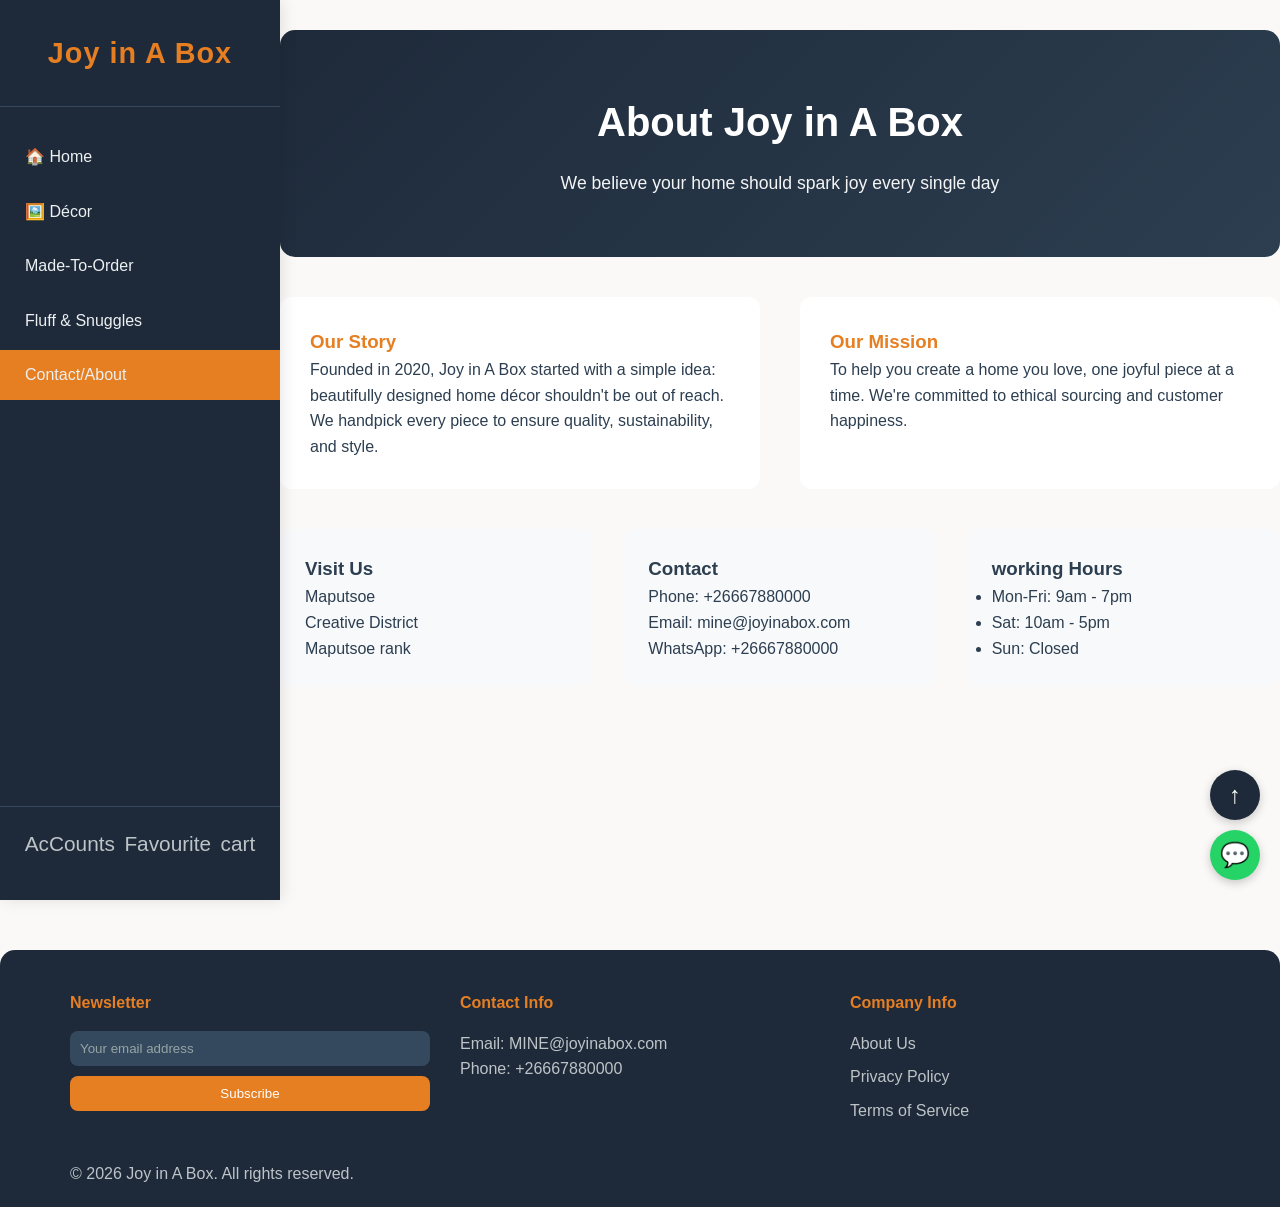
<file: contact.html>
<!DOCTYPE html>
<html lang="en">
<head>
    <meta charset="UTF-8">
    <meta name="viewport" content="width=device-width, initial-scale=1.0">
    <title>Joy in A Box - Contact & About</title>
    <link rel="stylesheet" href="styles.css">
</head>
<body>

<div class="app-wrapper">
    <aside class="sidebar">
        <div class="logo-side">
            <a href="index.html"><h1>Joy in A Box</h1></a>
        </div>
        <nav class="side-nav">
            <ul>
                <li><a href="index.html">🏠 Home</a></li>
                <li><a href="decor.html">🖼️ Décor</a>
                    <ul class="submenu-side">
                        <li><a href="#">Wall Art</a></li>
                        <li><a href="#">Vases</a></li>
                        <li><a href="#">Clocks</a></li>
                    </ul>
                </li>
                <li><a href="made-to-order.html">Made-To-Order</a></li>
                <li><a href="fluff-snuggles.html"> Fluff & Snuggles</a></li>
                <li><a href="contact.html" class="active"> Contact/About</a></li>
            </ul>
        </nav>
        <div class="top-icons-side">
            <a href="#">AcCounts</a>
            <a href="#">Favourite</a>
            <a href="#">cart</a>
        </div>
    </aside>

    <main class="main-content"
        <div class="container">
            <section class="hero-side" style="background: linear-gradient(135deg, #1e2a3a, #2c3e50);">
                <h2>About Joy in A Box</h2>
                <p>We believe your home should spark joy every single day</p>
            </section>

            <div style="display: grid; grid-template-columns: repeat(auto-fit, minmax(300px, 1fr)); gap: 40px; margin: 40px 0;">
                <div style="background: white; padding: 30px; border-radius: 12px;">
                    <h3 style="color: #e67e22;">Our Story</h3>
                    <p>Founded in 2020, Joy in A Box started with a simple idea: beautifully designed home décor shouldn't be out of reach. We handpick every piece to ensure quality, sustainability, and style.</p>
                </div>
                <div style="background: white; padding: 30px; border-radius: 12px;">
                    <h3 style="color: #e67e22;">Our Mission</h3>
                    <p>To help you create a home you love, one joyful piece at a time. We're committed to ethical sourcing and customer happiness.</p>
                </div>
            </div>

            <div style="display: grid; grid-template-columns: repeat(auto-fit, minmax(280px, 1fr)); gap: 30px; margin: 40px 0;">
                <div style="background: #f8f9fa; padding: 25px; border-radius: 12px;">
                    <h3>Visit Us</h3>
                    <p>Maputsoe<br>Creative District<br>Maputsoe rank</p>
                </div>
                <div style="background: #f8f9fa; padding: 25px; border-radius: 12px;">
                    <h3> Contact</h3>
                    <p>Phone: +26667880000 <br>Email: mine@joyinabox.com<br>WhatsApp: +26667880000</p>
                </div>
                <div style="background: #f8f9fa; padding: 25px; border-radius: 12px;">
                    <h3>working Hours</h3>
                    <ul>
                        <li>Mon-Fri: 9am - 7pm</li>
                        <li>Sat: 10am - 5pm</li>
                        <li>Sun: Closed</li>
                    </ul>
                </div>
            </div>
        </div>
    </main>
</div>

<div class="floating-buttons-side">
    <a href="#" class="float-btn">↑</a>
    <a href="https://wa.me/1234567890" class="float-btn whatsapp-side">💬</a>
</div>

<footer class="footer-side">
    <div class="container">
        <div class="footer-grid-side">
            <div class="newsletter-side">
                <h4>Newsletter</h4>
                <input type="email" placeholder="Your email address">
                <button>Subscribe</button>
            </div>
            <div>
                <h4>Contact Info</h4> 
                    <p>Email: MINE@joyinabox.com</p>
                    <p>Phone: +26667880000</p>
                </div>
                <div>
                    <h4>Company Info</h4>
                    <ul>
                        <li><a href="#">About Us</a></li>
                        <li><a href="#">Privacy Policy</a></li>
                        <li><a href="#">Terms of Service</a></li>
                    </ul>
                </div>
            </div>
            <div class="copyright">
                <p>&copy; 2026 Joy in A Box. All rights reserved.</p>
            </div>
        </div>
    </footer>
    
    </body>
    </html>
</file>
<file: styles.css>
* {
  margin: 0;
  padding: 0;
  box-sizing: border-box;
}

body {
  font-family: 'Poppins', 'Segoe UI', Tahoma, Geneva, Verdana, sans-serif;
  line-height: 1.6;
  color: #2c3e50;
  background: #faf9f8;
}

.container {
  max-width: 1200px;
  margin: 0 auto;
  padding: 0 30px;
}

.app-wrapper {
  display: flex;
  min-height: 100vh;
}

.sidebar {
  width: 280px;
  background: #1e2a3a;
  color: #ecf0f1;
  position: sticky;
  top: 0;
  height: 100vh;
  overflow-y: auto;
  box-shadow: 2px 0 15px rgba(0,0,0,0.1);
}

.logo-side {
  text-align: center;
  padding: 30px 20px;
  border-bottom: 1px solid #34495e;
}

.logo-side a {
  text-decoration: none;
}

.logo-side h1 {
  font-size: 1.8rem;
  color: #e67e22;
  letter-spacing: 1px;
}

.logo-side p {
  color: #bdc3c7;
  font-size: 0.8rem;
  margin-top: 5px;
}

.side-nav {
  padding: 20px 0;
}

.side-nav ul {
  list-style: none;
}

.side-nav li {
  margin: 5px 0;
}

.side-nav a {
  display: block;
  padding: 12px 25px;
  color: #ecf0f1;
  text-decoration: none;
  transition: all 0.3s;
  font-weight: 500;
}

.side-nav a:hover {
  background: #e67e22;
  padding-left: 35px;
}

.side-nav .active {
  background: #e67e22;
}

.submenu-side {
  list-style: none;
  padding-left: 30px;
  max-height: 0;
  overflow: hidden;
  transition: max-height 0.3s ease;
}

.side-nav li:hover .submenu-side {
  max-height: 300px;
}

.submenu-side a {
  padding: 8px 25px;
  font-size: 0.9rem;
  color: #bdc3c7;
}

.submenu-side a:hover {
  color: #e67e22;
  background: transparent;
  padding-left: 35px;
}

.top-icons-side {
  position: absolute;
  bottom: 20px;
  left: 0;
  right: 0;
  padding: 20px;
  border-top: 1px solid #34495e;
  display: flex;
  justify-content: space-around;
}

.top-icons-side a {
  color: #bdc3c7;
  text-decoration: none;
  font-size: 1.3rem;
  transition: color 0.3s;
}

.top-icons-side a:hover {
  color: #e67e22;
}

.main-content {
  flex: 1;
  padding: 30px 0;
}

.hero-side {
  background: linear-gradient(135deg, #e67e22, #f39c12);
  color: white;
  text-align: center;
  padding: 60px 30px;
  border-radius: 15px;
  margin-bottom: 40px;
}

.hero-side h2 {
  font-size: 2.5rem;
  margin-bottom: 15px;
}

.hero-side p {
  font-size: 1.1rem;
  opacity: 0.95;
}

.section-title {
  font-size: 2rem;
  color: #1e2a3a;
  margin-bottom: 30px;
  border-left: 4px solid #e67e22;
  padding-left: 20px;
}

.product-grid-side {
  display: grid;
  grid-template-columns: repeat(auto-fit, minmax(280px, 1fr));
  gap: 25px;
  margin-bottom: 50px;
}

.product-card-side {
  background: white;
  border-radius: 12px;
  overflow: hidden;
  box-shadow: 0 5px 15px rgba(0,0,0,0.08);
  transition: transform 0.3s, box-shadow 0.3s;
}

.product-card-side:hover {
  transform: translateY(-5px);
  box-shadow: 0 10px 25px rgba(0,0,0,0.15);
}

.product-card-side img {
  width: 100%;
  height: 220px;
  object-fit: cover;
  background: #ecf0f1;
}

.product-card-side h3 {
  padding: 15px 15px 5px;
  color: #1e2a3a;
}

.product-card-side p {
  padding: 0 15px;
  color: #e67e22;
  font-weight: bold;
  font-size: 1.2rem;
}

.btn-side {
  display: inline-block;
  background: #e67e22;
  color: white;
  padding: 10px 25px;
  text-decoration: none;
  border-radius: 25px;
  margin: 15px;
  transition: background 0.3s;
  border: none;
  cursor: pointer;
}

.btn-side:hover {
  background: #d35400;
}

.mto-side {
  background: white;
  padding: 50px;
  border-radius: 15px;
  text-align: center;
  margin: 40px 0;
  box-shadow: 0 5px 15px rgba(0,0,0,0.05);
}

.steps-side {
  display: flex;
  justify-content: center;
  gap: 25px;
  flex-wrap: wrap;
  margin-top: 35px;
}

.step-side {
  background: #f8f9fa;
  padding: 25px;
  border-radius: 12px;
  width: 180px;
  text-align: center;
  transition: transform 0.3s;
}

.step-side:hover {
  transform: scale(1.05);
}

.step-side .num {
  background: #e67e22;
  color: white;
  width: 45px;
  height: 45px;
  display: inline-block;
  border-radius: 50%;
  line-height: 45px;
  font-weight: bold;
  margin-bottom: 15px;
}

.floating-buttons-side {
  position: fixed;
  bottom: 20px;
  right: 20px;
  display: flex;
  flex-direction: column;
  gap: 10px;
}

.float-btn {
  background: #1e2a3a;
  color: white;
  width: 50px;
  height: 50px;
  border-radius: 50%;
  display: flex;
  align-items: center;
  justify-content: center;
  text-decoration: none;
  font-size: 24px;
  box-shadow: 0 3px 10px rgba(0,0,0,0.2);
  transition: all 0.3s;
}

.float-btn:hover {
  background: #e67e22;
  transform: scale(1.1);
}

.whatsapp-side {
  background: #25D366;
}

.whatsapp-side:hover {
  background: #128C7E;
}

.footer-side {
  background: #1e2a3a;
  color: #bdc3c7;
  padding: 40px 0 20px;
  margin-top: 50px;
  border-radius: 15px 15px 0 0;
}

.footer-grid-side {
  display: grid;
  grid-template-columns: repeat(auto-fit, minmax(220px, 1fr));
  gap: 30px;
  margin-bottom: 30px;
}

.footer-side h4 {
  color: #e67e22;
  margin-bottom: 15px;
}

.footer-side ul {
  list-style: none;
}

.footer-side ul li {
  margin-bottom: 8px;
}

.footer-side a {
  color: #bdc3c7;
  text-decoration: none;
}

.footer-side a:hover {
  color: #e67e22;
}

.newsletter-side input {
  padding: 10px;
  width: 100%;
  margin-bottom: 10px;
  border: none;
  border-radius: 8px;
  background: #34495e;
  color: white;
}

.newsletter-side input::placeholder {
  color: #95a5a6;
}

.newsletter-side button {
  background: #e67e22;
  color: white;
  padding: 10px 20px;
  border: none;
  border-radius: 8px;
  cursor: pointer;
  width: 100%;
}

.social-side {
  display: flex;
  gap: 15px;
}

.social-side a {
  font-size: 1.4rem;
}

.copyright-side {
  text-align: center;
  padding-top: 20px;
  border-top: 1px solid #34495e;
  font-size: 0.85rem;
}

.video-side {
  width: 100%;
  border-radius: 12px;
  margin: 30px 0;
}

@media (max-width: 768px) {
  .app-wrapper {
      flex-direction: column;
  }
  
  .sidebar {
      width: 100%;
      height: auto;
      position: relative;
  }
  
  .top-icons-side {
      position: relative;
      bottom: auto;
      margin-top: 20px;
  }
  
  .hero-side h2 {
      font-size: 1.8rem;
  }
  
  .steps-side {
      gap: 15px;
  }
  
  .step-side {
      width: 150px;
  }
}
</file>
